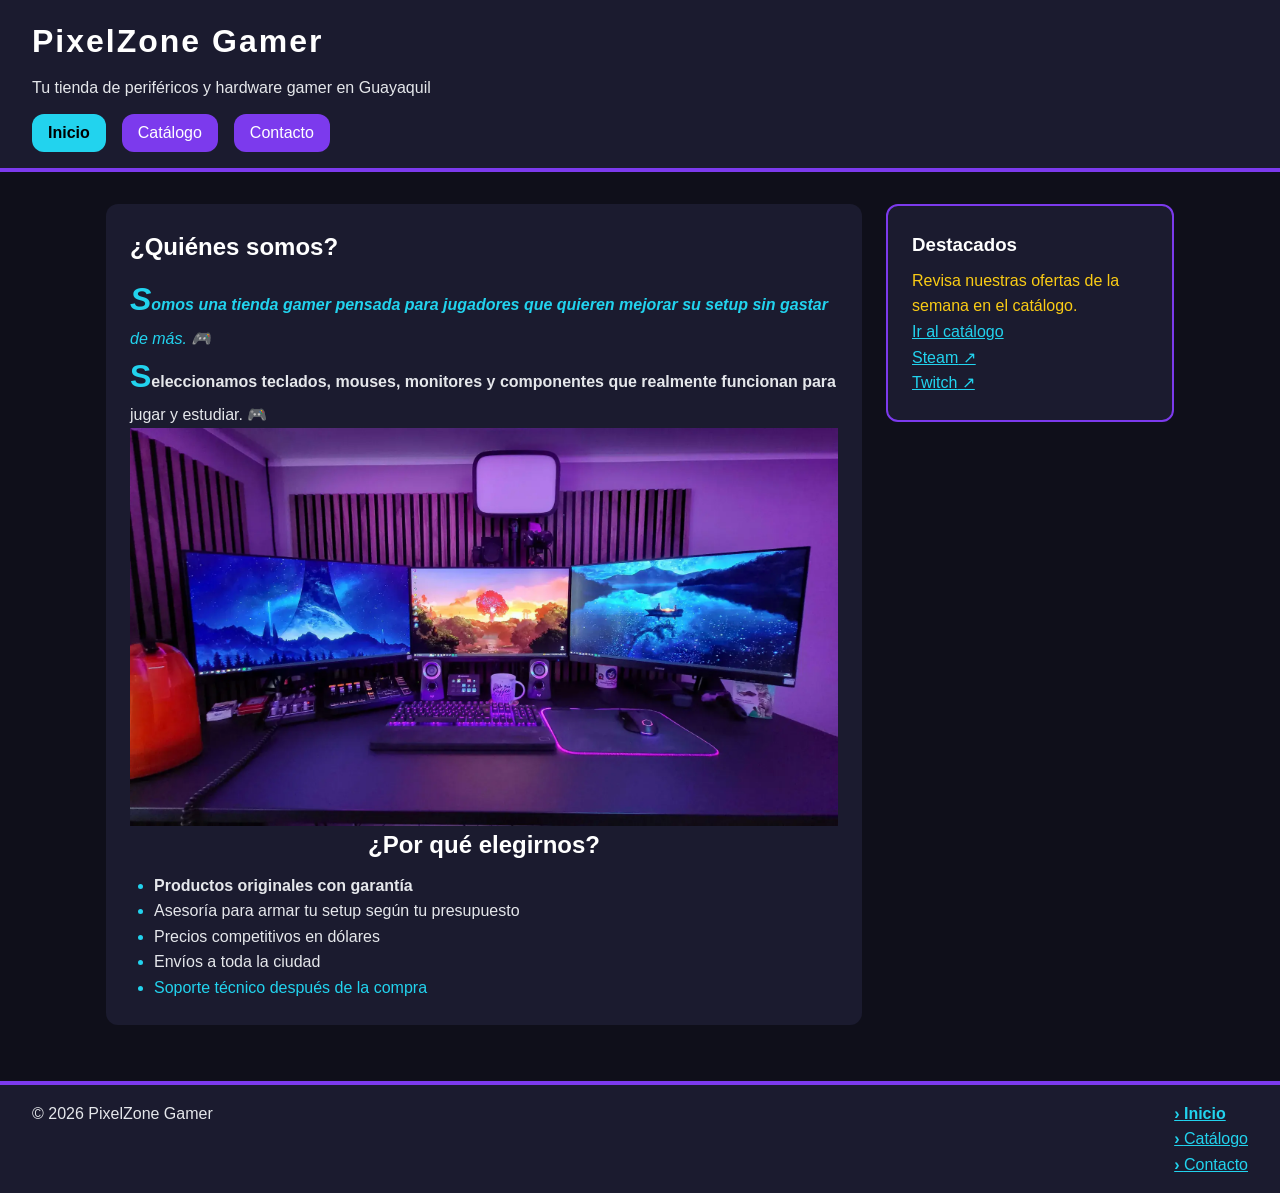
<file: index.html>
<!DOCTYPE html>
<html lang="es">
<head>
  <meta charset="UTF-8">
  <meta name="viewport" content="width=device-width, initial-scale=1.0">
  <title>PixelZone Gamer | Inicio</title>

  <!-- CSS EXTERNO -->
  <link rel="stylesheet" href="css/styles.css">

  <!-- CSS INTERNO -->
  <style>
    .textos p::first-letter{ 
      font-size: 2rem;
      font-weight: bold;
      color: var(--color-acento);
    }

    .textos p::first-line{
      font-weight: bold;
    }

    .textos p::after{
      content: " 🎮";
    }
  </style>
</head>
<body>

  <header>
    <h1 id="titulo-principal">PixelZone Gamer</h1>
    <p>Tu tienda de periféricos y hardware gamer en Guayaquil</p>
    <nav>
      <ul>
        <li><a href="index.html" class="activo">Inicio</a></li>
        <li><a href="catalogo.html">Catálogo</a></li>
        <li><a href="contacto.html">Contacto</a></li>
      </ul>
    </nav>
  </header>

  <main>
    <div class="layout">

      <section class="textos">
        <h2>¿Quiénes somos?</h2>
        <p>Somos una tienda gamer pensada para jugadores que quieren mejorar su setup sin gastar de más.</p>
        <p>Seleccionamos teclados, mouses, monitores y componentes que realmente funcionan para jugar y estudiar.</p>

        <img src="Imagenes/Set_up.jpg" alt="Setup gamer con monitor y teclado iluminado">

        <h2 style="color: #ffffff; text-align: center;">¿Por qué elegirnos?</h2>
        <ul>
          <li>Productos originales con garantía</li>
          <li>Asesoría para armar tu setup según tu presupuesto</li>
          <li>Precios competitivos en dólares</li>
          <li>Envíos a toda la ciudad</li>
          <li>Soporte técnico después de la compra</li>
        </ul>
      </section>

      <aside>
        <h3>Destacados</h3>
        <p style="color: #facc15;">Revisa nuestras ofertas de la semana en el catálogo.</p>
        <p><a href="catalogo.html">Ir al catálogo</a></p>
        <p><a href="https://store.steampowered.com" target="_blank">Steam</a></p>
        <p><a href="https://www.twitch.tv" target="_blank">Twitch</a></p>
      </aside>

    </div>
  </main>

  <footer>
    <p>&copy; 2026 PixelZone Gamer</p>
    <ul>
      <li><a href="index.html">Inicio</a></li>
      <li><a href="catalogo.html">Catálogo</a></li>
      <li><a href="contacto.html">Contacto</a></li>
    </ul>
  </footer>

</body>
</html>
</file>
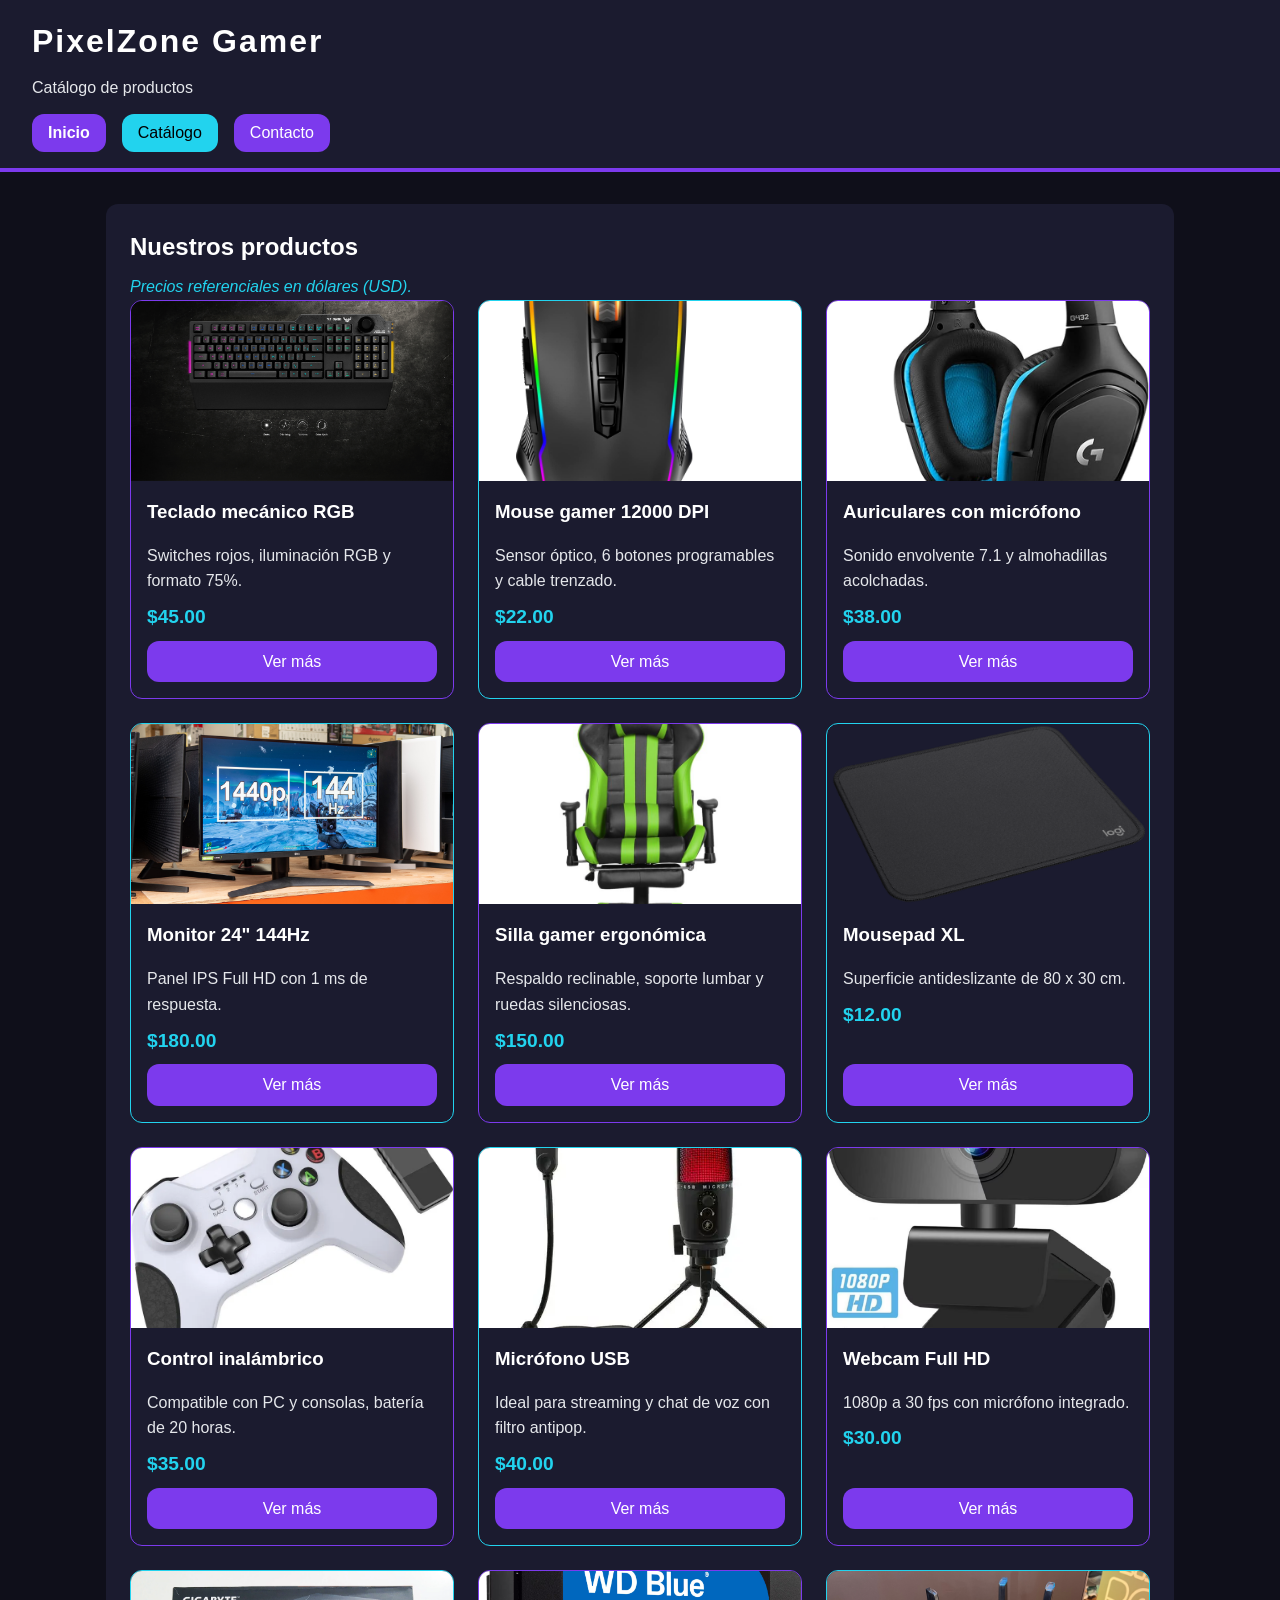
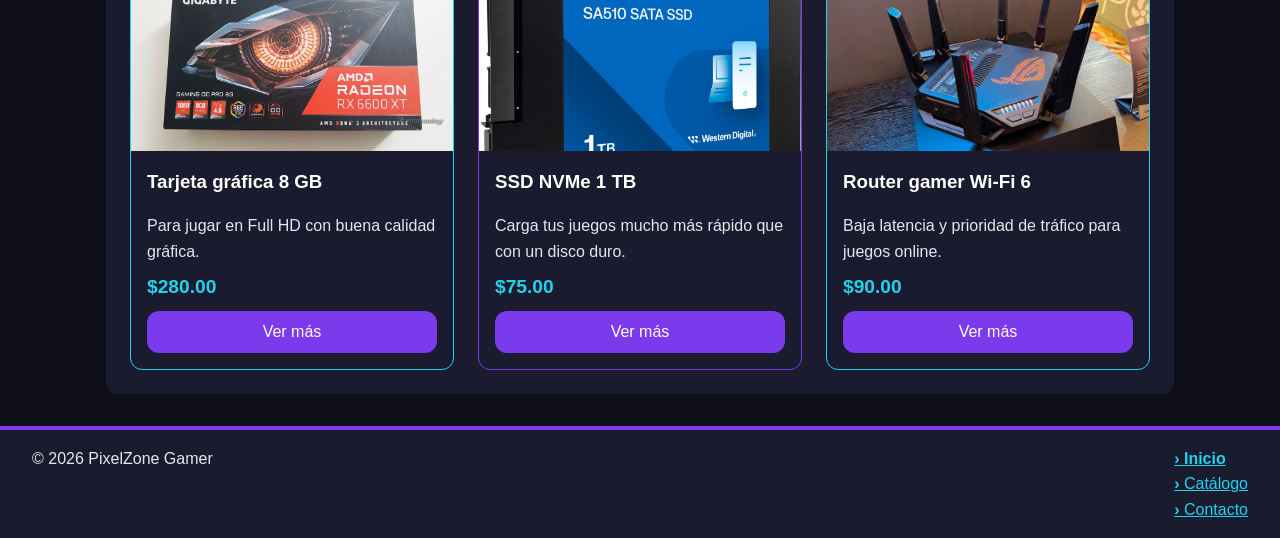
<file: catalogo.html>
<!DOCTYPE html>
<html lang="es">
<head>
  <meta charset="UTF-8">
  <meta name="viewport" content="width=device-width, initial-scale=1.0">
  <title>PixelZone Gamer | Catálogo</title>
  <link rel="stylesheet" href="css/styles.css">
</head>
<body>

  <header>
    <h1 id="titulo-principal">PixelZone Gamer</h1>
    <p>Catálogo de productos</p>
    <nav>
      <ul>
        <li><a href="index.html">Inicio</a></li>
        <li><a href="catalogo.html" class="activo">Catálogo</a></li>
        <li><a href="contacto.html">Contacto</a></li>
      </ul>
    </nav>
  </header>

  <main>
    <section>
      <h2>Nuestros productos</h2>
      <p>Precios referenciales en dólares (USD).</p>

      <div class="catalogo">

        <article class="tarjeta">
          <img src="Imagenes/Teclado.jpg" alt="Teclado mecánico RGB">
          <div class="contenido">
            <h3>Teclado mecánico RGB</h3>
            <p>Switches rojos, iluminación RGB y formato 75%.</p>
            <p class="precio">$45.00</p>
            <a class="btn" href="contacto.html">Ver más</a>
          </div>
        </article>

        <article class="tarjeta">
          <img src="Imagenes/Mouse.jpg" alt="Mouse gamer">
          <div class="contenido">
            <h3>Mouse gamer 12000 DPI</h3>
            <p>Sensor óptico, 6 botones programables y cable trenzado.</p>
            <p class="precio">$22.00</p>
            <a class="btn" href="contacto.html">Ver más</a>
          </div>
        </article>

        <article class="tarjeta">
          <img src="Imagenes/Auriculares.jpg" alt="Auriculares gamer">
          <div class="contenido">
            <h3>Auriculares con micrófono</h3>
            <p>Sonido envolvente 7.1 y almohadillas acolchadas.</p>
            <p class="precio">$38.00</p>
            <a class="btn" href="contacto.html">Ver más</a>
          </div>
        </article>

        <article class="tarjeta">
          <img src="Imagenes/Monitor.jpg" alt="Monitor gamer 144Hz">
          <div class="contenido">
            <h3>Monitor 24" 144Hz</h3>
            <p>Panel IPS Full HD con 1 ms de respuesta.</p>
            <p class="precio">$180.00</p>
            <a class="btn" href="contacto.html">Ver más</a>
          </div>
        </article>

        <article class="tarjeta">
          <img src="Imagenes/Silla.jpg" alt="Silla gamer">
          <div class="contenido">
            <h3>Silla gamer ergonómica</h3>
            <p>Respaldo reclinable, soporte lumbar y ruedas silenciosas.</p>
            <p class="precio">$150.00</p>
            <a class="btn" href="contacto.html">Ver más</a>
          </div>
        </article>

        <article class="tarjeta">
          <img src="Imagenes/Mouse_Pad.png" alt="Mousepad extendido">
          <div class="contenido">
            <h3>Mousepad XL</h3>
            <p>Superficie antideslizante de 80 x 30 cm.</p>
            <p class="precio">$12.00</p>
            <a class="btn" href="contacto.html">Ver más</a>
          </div>
        </article>

        <article class="tarjeta">
          <img src="Imagenes/Mando.jpg" alt="Control inalámbrico">
          <div class="contenido">
            <h3>Control inalámbrico</h3>
            <p>Compatible con PC y consolas, batería de 20 horas.</p>
            <p class="precio">$35.00</p>
            <a class="btn" href="contacto.html">Ver más</a>
          </div>
        </article>

        <article class="tarjeta">
          <img src="Imagenes/Microfono.jpg" alt="Micrófono USB">
          <div class="contenido">
            <h3>Micrófono USB</h3>
            <p>Ideal para streaming y chat de voz con filtro antipop.</p>
            <p class="precio">$40.00</p>
            <a class="btn" href="contacto.html">Ver más</a>
          </div>
        </article>

        <article class="tarjeta">
          <img src="Imagenes/webcam.avif" alt="Webcam Full HD">
          <div class="contenido">
            <h3>Webcam Full HD</h3>
            <p>1080p a 30 fps con micrófono integrado.</p>
            <p class="precio">$30.00</p>
            <a class="btn" href="contacto.html">Ver más</a>
          </div>
        </article>

        <article class="tarjeta">
          <img src="Imagenes/Grafica.jpg" alt="Tarjeta gráfica">
          <div class="contenido">
            <h3>Tarjeta gráfica 8 GB</h3>
            <p>Para jugar en Full HD con buena calidad gráfica.</p>
            <p class="precio">$280.00</p>
            <a class="btn" href="contacto.html">Ver más</a>
          </div>
        </article>

        <article class="tarjeta">
          <img src="Imagenes/SSD.jpg" alt="SSD NVMe">
          <div class="contenido">
            <h3>SSD NVMe 1 TB</h3>
            <p>Carga tus juegos mucho más rápido que con un disco duro.</p>
            <p class="precio">$75.00</p>
            <a class="btn" href="contacto.html">Ver más</a>
          </div>
        </article>

        <article class="tarjeta">
          <img src="Imagenes/Router.jpg" alt="Router gamer">
          <div class="contenido">
            <h3>Router gamer Wi-Fi 6</h3>
            <p>Baja latencia y prioridad de tráfico para juegos online.</p>
            <p class="precio">$90.00</p>
            <a class="btn" href="contacto.html">Ver más</a>
          </div>
        </article>

      </div>
    </section>
  </main>

  <footer>
    <p>&copy; 2026 PixelZone Gamer</p>
    <ul>
      <li><a href="index.html">Inicio</a></li>
      <li><a href="catalogo.html">Catálogo</a></li>
      <li><a href="contacto.html">Contacto</a></li>
    </ul>
    
  </footer>

</body>
</html>
</file>
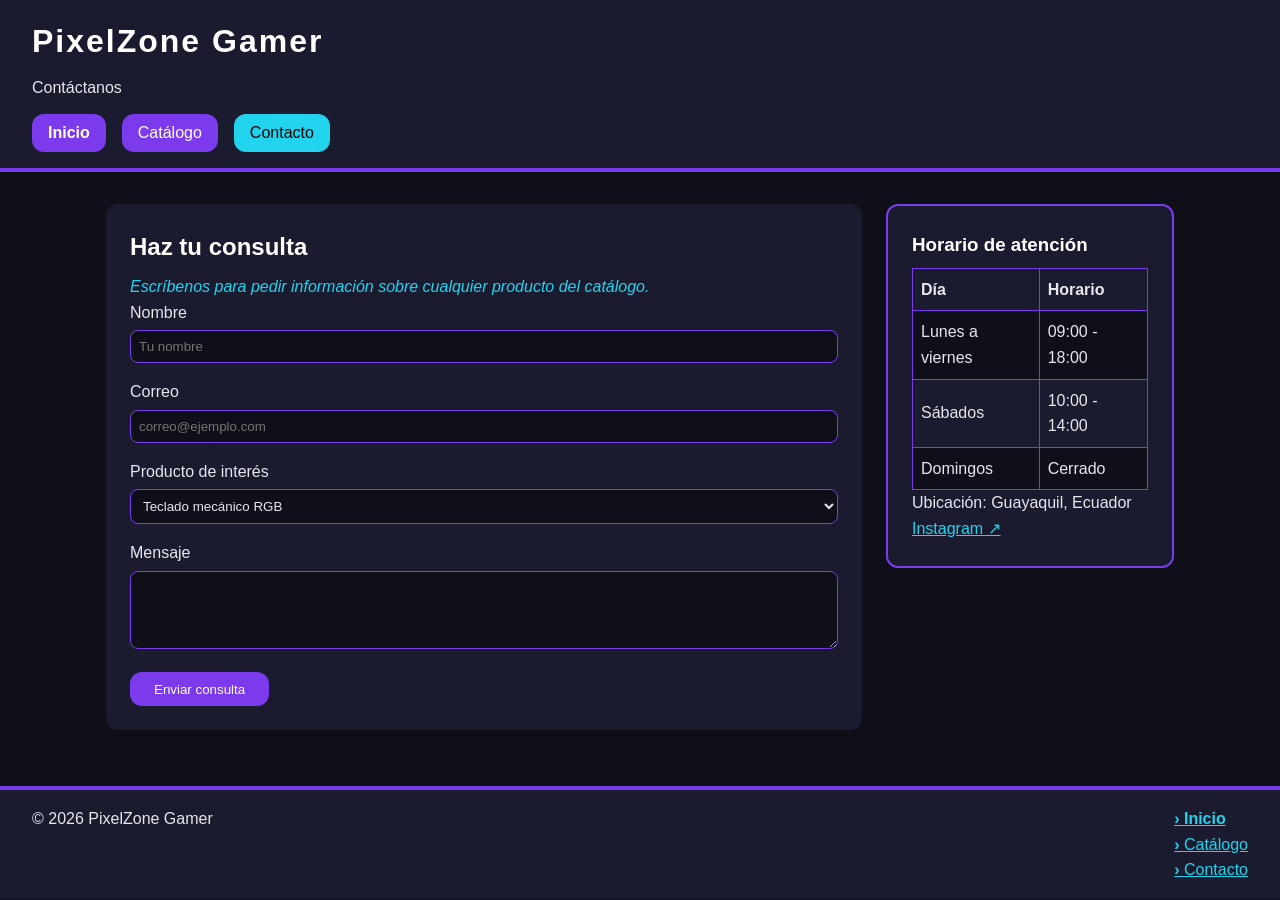
<file: contacto.html>
<!DOCTYPE html>
<html lang="es">
<head>
  <meta charset="UTF-8">
  <meta name="viewport" content="width=device-width, initial-scale=1.0">
  <title>PixelZone Gamer | Contacto</title>
  <link rel="stylesheet" href="css/styles.css">
</head>
<body>

  <header>
    <h1 id="titulo-principal">PixelZone Gamer</h1>
    <p>Contáctanos</p>
    <nav>
      <ul>
        <li><a href="index.html">Inicio</a></li>
        <li><a href="catalogo.html">Catálogo</a></li>
        <li><a href="contacto.html" class="activo">Contacto</a></li>
      </ul>
    </nav>
  </header>

  <main>
    <div class="layout">

      <section>
        <h2>Haz tu consulta</h2>
        <p>Escríbenos para pedir información sobre cualquier producto del catálogo.</p>

        <form action="#" method="post">
          <label for="nombre">Nombre</label>
          <input type="text" id="nombre" name="nombre" placeholder="Tu nombre">

          <label for="correo">Correo</label>
          <input type="email" id="correo" name="correo" placeholder="correo@ejemplo.com">

          <label for="producto">Producto de interés</label>
          <select id="producto" name="producto">
            <option>Teclado mecánico RGB</option>
            <option>Mouse gamer 12000 DPI</option>
            <option>Monitor 24" 144Hz</option>
            <option>Otro</option>
          </select>

          <label for="mensaje">Mensaje</label>
          <textarea id="mensaje" name="mensaje" rows="4"></textarea>

          <input type="submit" value="Enviar consulta">
        </form>
      </section>

      <aside>
        <h3>Horario de atención</h3>
        <table>
          <tr><th>Día</th><th>Horario</th></tr>
          <tr><td>Lunes a viernes</td><td>09:00 - 18:00</td></tr>
          <tr><td>Sábados</td><td>10:00 - 14:00</td></tr>
          <tr><td>Domingos</td><td>Cerrado</td></tr>
        </table>
        <p>Ubicación: Guayaquil, Ecuador</p>
        <p><a href="https://www.instagram.com" target="_blank">Instagram</a></p>
      </aside>

    </div>
  </main>

  <footer>
    <p>&copy; 2026 PixelZone Gamer</p>
    <ul>
      <li><a href="index.html">Inicio</a></li>
      <li><a href="catalogo.html">Catálogo</a></li>
      <li><a href="contacto.html">Contacto</a></li>
    </ul>
  </footer>

</body>
</html>
</file>
<file: css/styles.css>
:root{
  --color-fondo: #0f0f1a;
  --color-superficie: #1b1b2f;
  --color-primario: #7c3aed;
  --color-acento: #22d3ee;
  --color-texto: #e5e7eb;
  --radio: 12px;
}


*{
  box-sizing: border-box;
  margin: 0;
  padding: 0;
}


body{
  font-family: Arial, Helvetica, sans-serif;
  background-color: var(--color-fondo);
  color: var(--color-texto);
  line-height: 1.6;
}

img{
  max-width: 100%;   
  display: block;
}

a{
  color: var(--color-acento);
}


h1, h2, h3{
  color: #ffffff;
  margin-bottom: 0.5rem;
}


#titulo-principal{
  font-size: 2rem;
  letter-spacing: 2px;
}


header{
  background-color: var(--color-superficie);
  padding: 1rem 2rem;
  border-bottom: 4px solid var(--color-primario);
}


nav > ul{
  display: flex;
  flex-wrap: wrap;
  gap: 1rem;
  list-style: none;
  margin-top: 0.8rem;
}


nav a{
  display: inline-block;
  padding: 0.4rem 1rem;
  border-radius: var(--radio);
  background-color: var(--color-primario);
  color: #ffffff;
  text-decoration: none;
}

/* pseudo-clase :hover y clase .activo */
nav a:hover,
nav a.activo{
  background-color: var(--color-acento);
  color: #000000;
}


main{
  max-width: 1100px;
  margin: 2rem auto;
  padding: 0 1rem;
}

section{
  background-color: var(--color-superficie);
  padding: 1.5rem;
  border-radius: var(--radio);
  margin-bottom: 1.5rem;
}


h2 + p{
  color: var(--color-acento);
  font-style: italic;
}


h2 ~ ul{
  margin-top: 0.5rem;
  padding-left: 1.5rem;
}


li:first-child{
  font-weight: bold;
}

li:last-child{
  color: var(--color-acento);
}


li::marker{
  color: var(--color-acento);
}

::selection{
  background-color: var(--color-acento);
  color: #000000;
}

footer a::before{
  content: "› ";
  font-weight: bold;
}


a[target="_blank"]::after{
  content: " ↗";
}


.layout{
  display: flex;
  gap: 1.5rem;
}

.layout > section{
  flex: 3;
}

.layout > aside{
  flex: 1;
  background-color: var(--color-superficie);
  padding: 1.5rem;
  border-radius: var(--radio);
  border: 2px solid var(--color-primario);
  align-self: flex-start;
}


.catalogo{
  display: grid;
  grid-template-columns: repeat(3, 1fr);   
  gap: 1.5rem;
}

.tarjeta{
  background-color: var(--color-superficie);
  border: 1px solid var(--color-primario);
  border-radius: var(--radio);
  overflow: hidden;
  display: flex;
  flex-direction: column;
  transition: transform 0.2s;
}

.tarjeta:nth-child(even){
  border-color: var(--color-acento);
}

.tarjeta:hover{
  transform: translateY(-4px);
}

.tarjeta img{
  width: 100%;
  height: 180px;
  object-fit: cover;
}

.tarjeta .contenido{
  padding: 1rem;
  display: flex;
  flex-direction: column;
  gap: 0.5rem;
  flex: 1;
}

.precio{
  color: var(--color-acento);
  font-weight: bold;
  font-size: 1.2rem;
}

.btn{
  margin-top: auto;
  display: inline-block;
  text-align: center;
  padding: 0.5rem 1rem;
  background-color: var(--color-primario);
  color: #ffffff;
  text-decoration: none;
  border-radius: var(--radio);
}

.btn:hover{
  background-color: var(--color-acento);
  color: #000000;
}

table{
  width: 100%;
  border-collapse: collapse;
  margin-top: 0.5rem;
}

th, td{
  padding: 0.5rem;
  border: 1px solid var(--color-primario);
  text-align: left;
}

tr:nth-child(even){
  background-color: var(--color-fondo);
}

input[type="text"],
input[type="email"],
select,
textarea{
  width: 100%;
  padding: 0.5rem;
  margin: 0.3rem 0 1rem 0;
  border-radius: 8px;
  border: 1px solid var(--color-primario);
  background-color: var(--color-fondo);
  color: var(--color-texto);
}

input[type="submit"]{
  padding: 0.6rem 1.5rem;
  background-color: var(--color-primario);
  color: #ffffff;
  border: none;
  border-radius: var(--radio);
  cursor: pointer;
}

input:focus,
textarea:focus{
  outline: 2px solid var(--color-acento);
}

footer{
  background-color: var(--color-superficie);
  border-top: 4px solid var(--color-primario);
  padding: 1rem 2rem;
  display: flex;
  justify-content: space-between;
  flex-wrap: wrap;
  gap: 1rem;
}

footer ul{
  list-style: none;
}


@media (max-width: 1000px){
  .catalogo{
    grid-template-columns: repeat(2, 1fr);
  }
}


@media (max-width: 600px){
  .catalogo{
    grid-template-columns: 1fr;
  }

  .layout{
    flex-direction: column;
  }

  nav > ul{
    flex-direction: column;
  }

 
  :root{
    --color-acento: #facc15;
  }

  .sin-adorno::before,
.sin-adorno::after{
  content: none;
}
}
</file>
